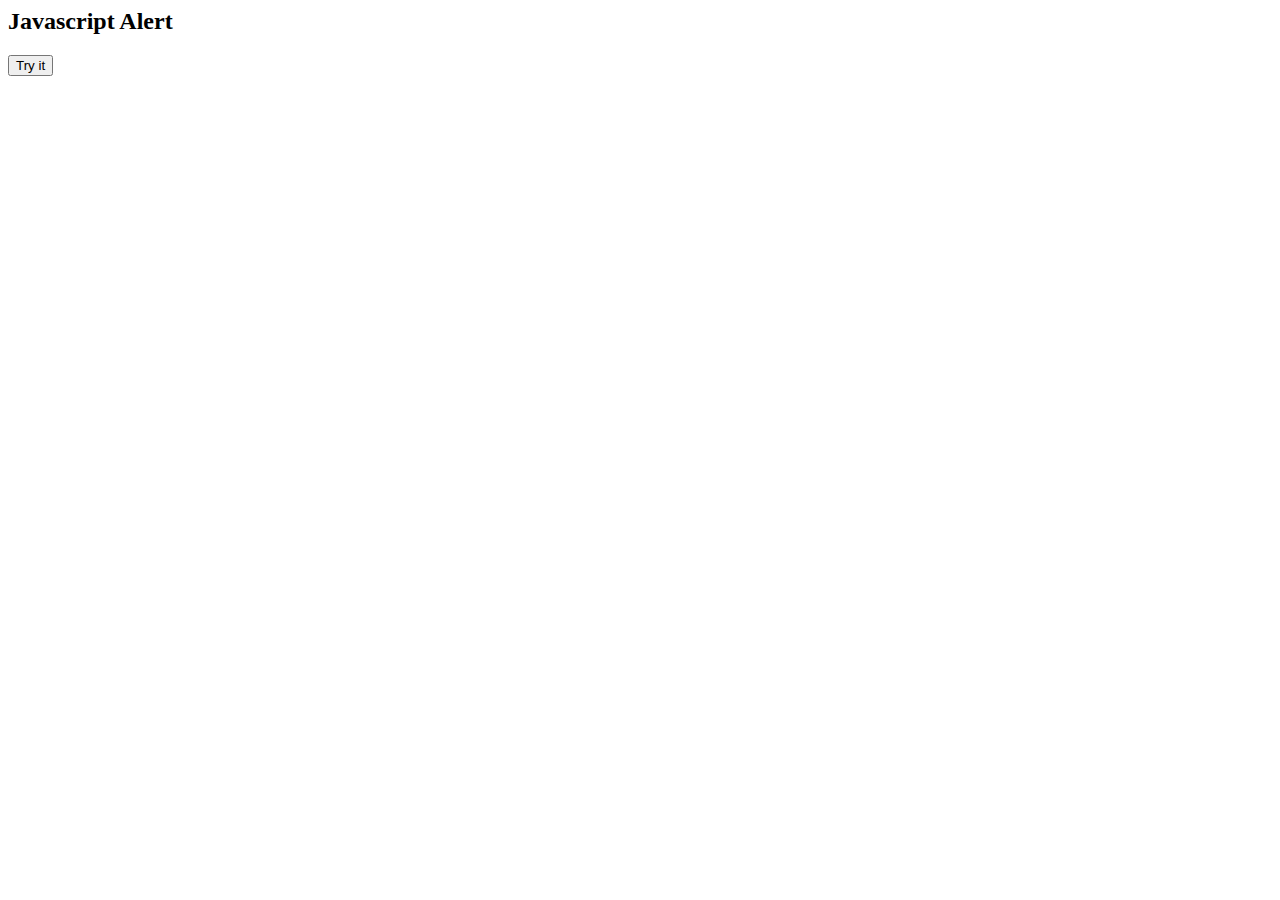
<file: alert.html>
<html>
    <head>
        <body>
            <h2>Javascript Alert</h2>
            <button onclick="myFunction()">Try it</button>
            <script>
                function myFunction(){
                    alert("I'm alerting you...");
                }
            </script>
        </body>
    </head>
</html>
</file>
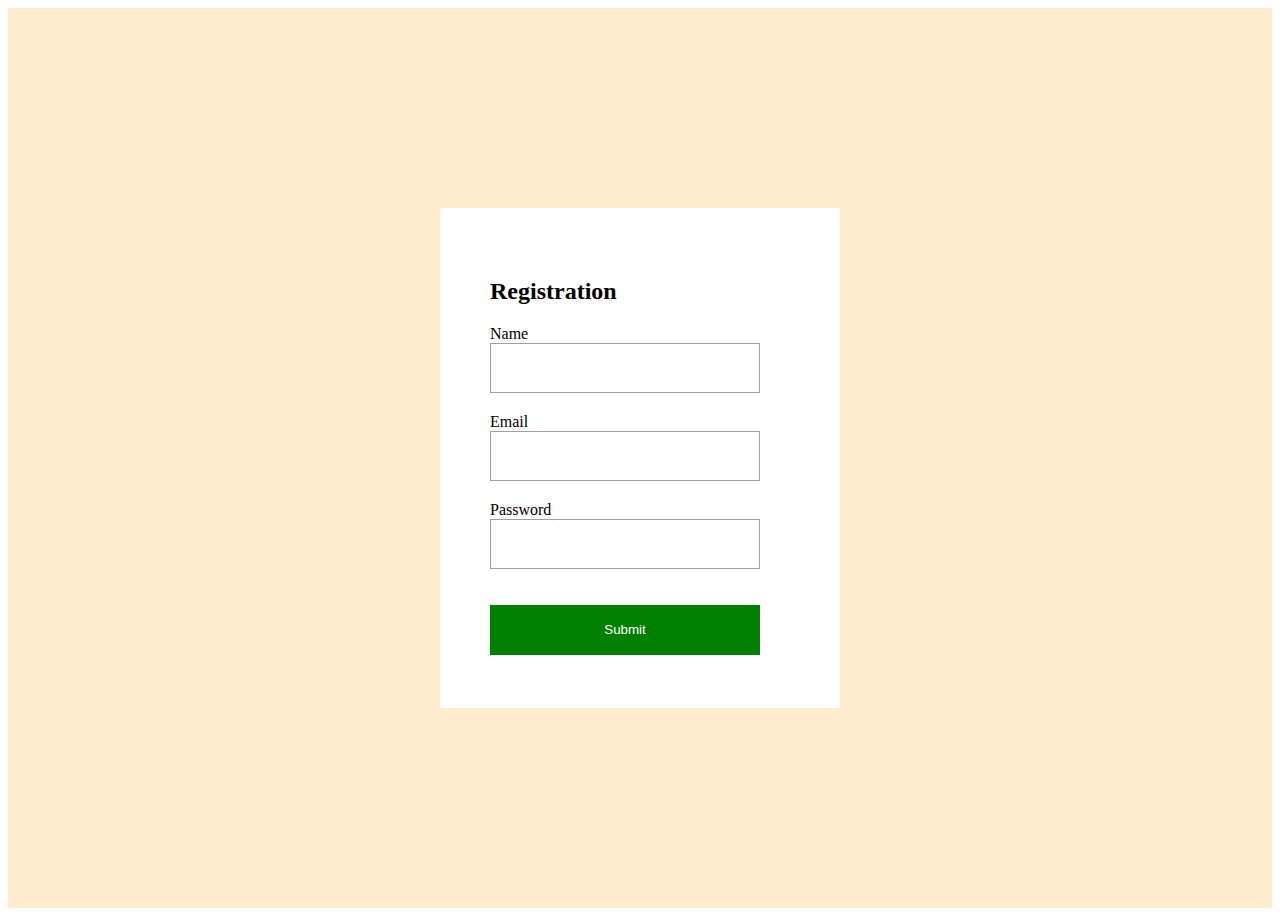
<file: form.html>
<html>
  <title>Registration page</title>
  <style>
    .container {
      height: 100vh;
      width: 100%;
      background-color: blanchedalmond;
      display: flex;
      justify-content: center;
      align-items: center;
    }
    .form {
      height: 400px;
      width: 300px;
      background-color: white;
      padding: 50px;
    }
    input {
      height: 50px;
      width: 90%;
      margin-bottom: 20px;
      border: 1px solid rgb(170, 156, 156);
    }
    button {
      height: 50px;
      width: 90%;
      border: none;
      background-color: green;
      color: white;
    }
  </style>
  <body>
    <div class="container">
      <div class="form">
        <h2>Registration</h2>
        <form>
          <label>Name</label><br />
          <input id="name" type="text" />
          <br />
          <label>Email</label><br />
          <input id="email" type="email" />
          <br />
          <label>Password</label><br />
          <input id="pass" type="password" />
        </form>
        <button onclick="savedata()">Submit</button>
      </div>
    </div>
  </body>
  <script>
    function savedata() {
      let name = document.getElementById("name").value;
      let email = document.getElementById("email").value;
      let pass = document.getElementById("pass").value;
      if (name == "") {
        alert("Please enter name");
      } else if (email == "") {
        alert("please enter email");
      } else if (pass == "") {
        alert("please enter password");
      } else {
        alert("success" + name + email + pass);
      }
    }
  </script>
</html>
</file>
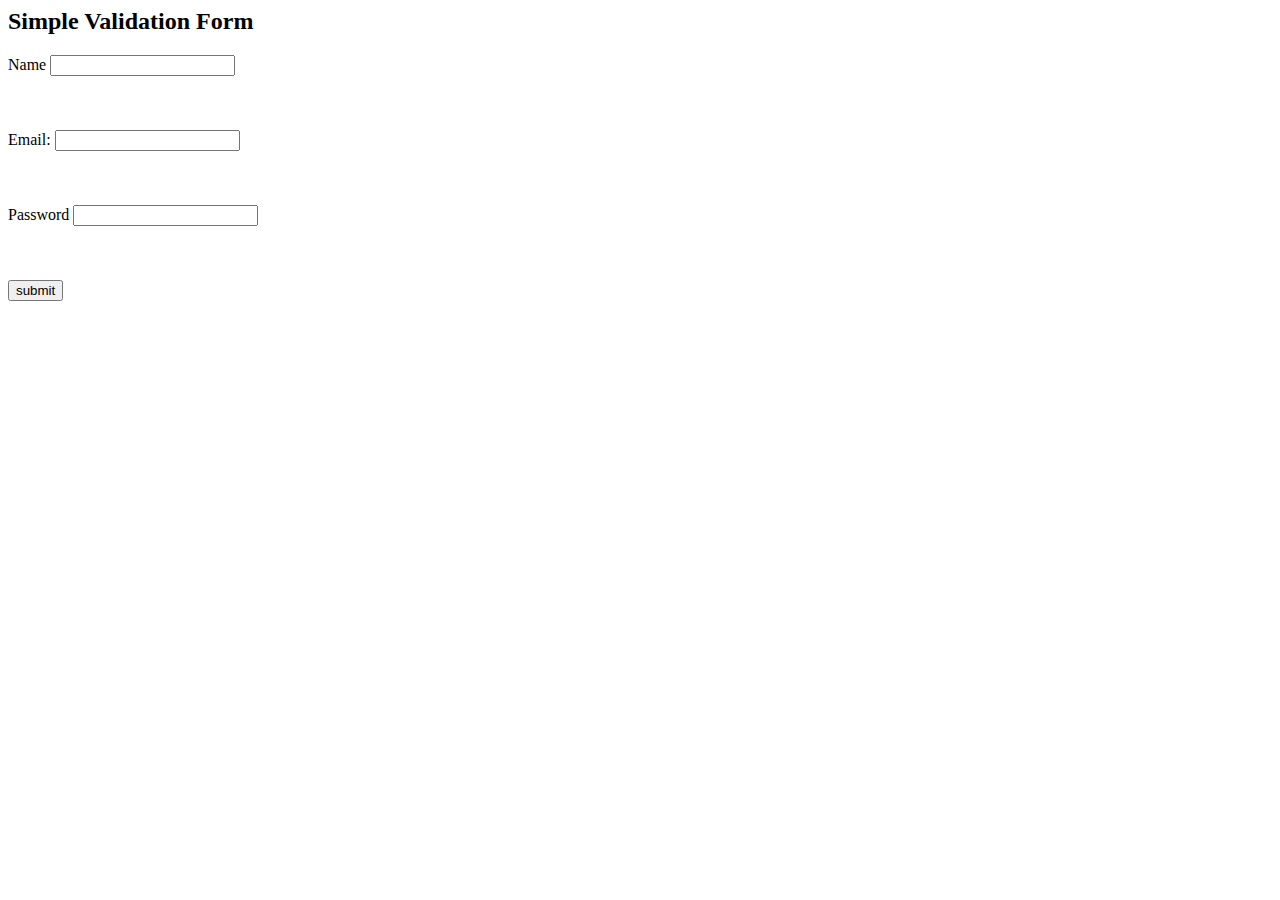
<file: Validation.html>
<html>
    <head>
        <title>Validation Form</title>
        <style>
            .error{
                color:red;
                display:none;

            }
        </style>
    </head>
    <body>
        <h2>Simple Validation Form</h2>
        <form id="myForm"onsubmit="return ValidateForm()">
            <label for="name">Name</label>
            <input type="text"id="name"><br><br>
            <span id="nameError" class="error">Please enter your name</span><br><br>
        <label for="email">Email:</label>
        <input type="text" id="email"name="email"><br><br>
        <span id="emailError" class="error">Please enter a valid</span><br><br>
        <label for="password">Password</label>
        <input type="password"id="password"name="password"><br><br>
        <span id="passwordError" class="error">Please enter your password</span><br><br>
        <input type="submit" value="submit">
        </form>
        <script>
        function ValidateForm(){
            let isValid=true;

        document.getElementById("nameError").style.display="none";
       document.getElementById("emailError").style.display="none";
       document.getElementById("passwordError").style.display="none";  
   
       let name="document.getElementById"("name").value.trim();
       let email="document.getElementById"("email").value.trim();
       let password="document.getElementById"("password").value.trim();
 
  if(name === ""){
    document.getElementById("nameError").style.display="block";
 isValid="false";
  }
 
  if(email === "" || !email.includes('@')|| !email.includes('.')){
    document.getElementById("emailError").style.display="block";
    isValid="false";
  }
  if(password === ""){
    document.getElementById("passwordError").style.display="block";
    isValid="false";
  }
  return isValid;
}
  </body>

</html>
</file>
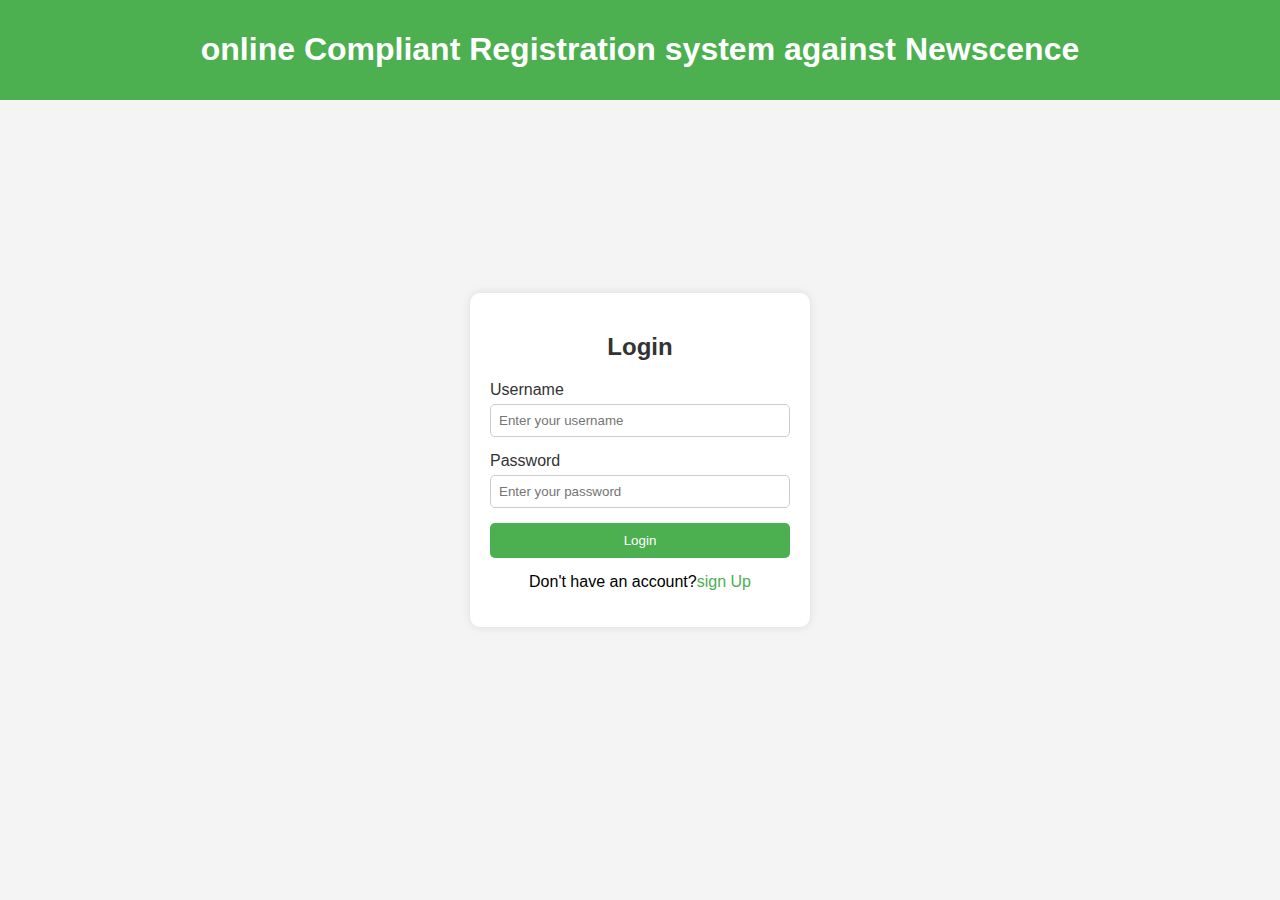
<file: html-project3/login.html>
<html>
    <head>
        <title>Login-online Compliant Registration</title>
    <link rel="stylesheet" href="login.css">
    </head>
<body>
    <header>
        <center><h1>online Compliant Registration system against Newscence</h1></center>
    </header>
    <main>
        <div class="cpy-container">
            <h2>Login</h2>
            <form action="/login"method="post">
                <div class="form-group">
 <label for="username">Username</label>
 <input type="text" id="username" name="username" placeholder="Enter your username"required>
            </div>
        <div class="form-group">
            <label for="password">Password</label>
            <input type="password" id="password"name="password"placeholder="Enter your password"required>
        </div>  
 <button type="submit">Login</button> 
 <p>Don't have an account?<a href="signup.html">sign Up</a></p>
        </form>
        </div>
    </main>
</body>
    </html>
</file>
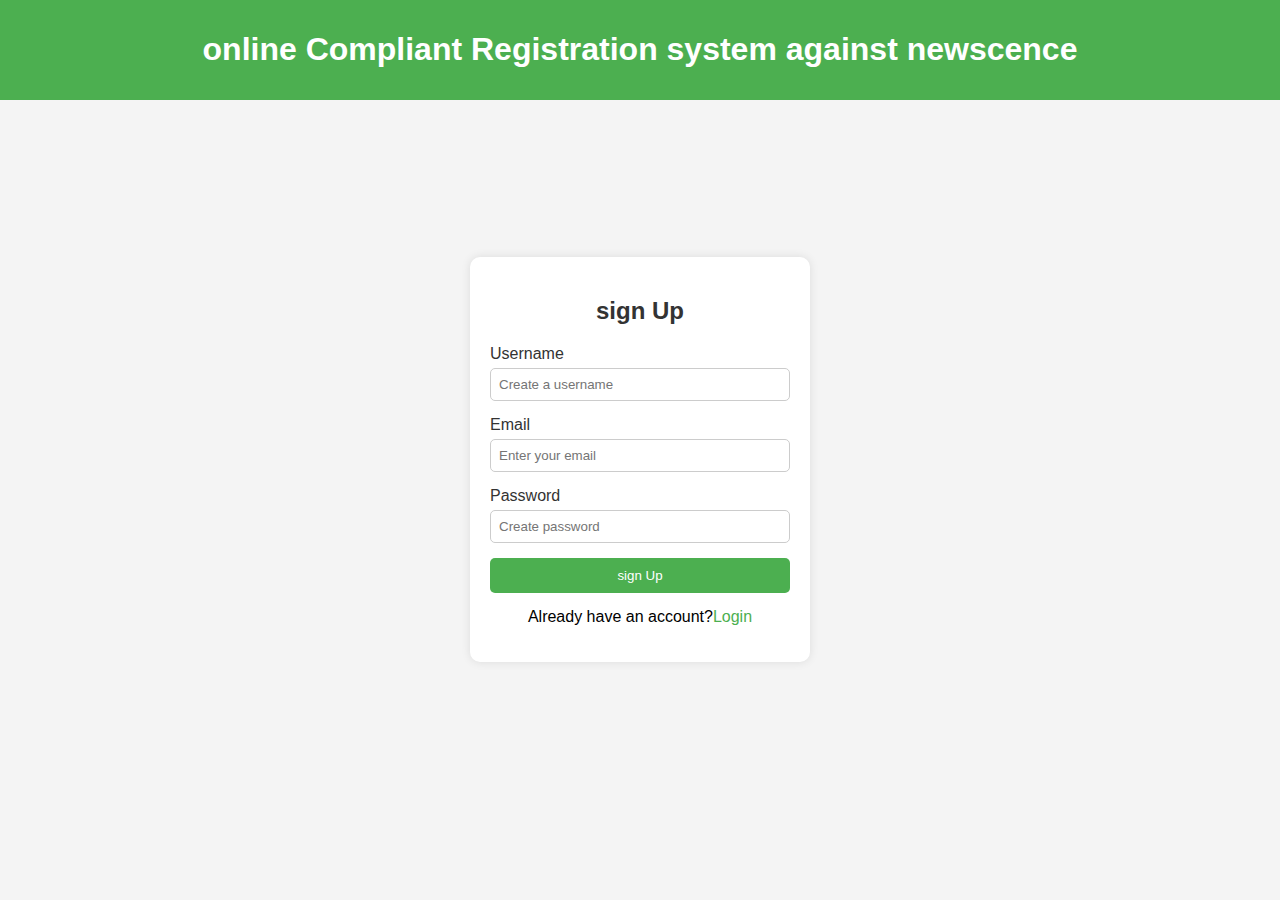
<file: html-project3/signup.html>
<html>
 <head>
    <title>
        <title>sign Up-online Compliant Registration</title>
        <link rel="stylesheet" href="signup.css">
    </title>
 </head>
           <body>
<header>
   <center> <h1>online Compliant Registration system against newscence</h1></center>
</header>
<main>
<div class="cpy-container">
    <h2>sign Up</h2>
    <form action="/signup"method="post">
        <div class="form-group">
            <label for="username">Username</label>
           <input type="text" id="username"placeholder="Create a username"required>
        </div>
        <div class="form-group">
            <label for="email">Email</label>
        <input type="email" id="email"name="email"placeholder="Enter your email"required>
        </div>
        <div class="form-group">
            <label for="password">Password</label>
            <input type="password" id="password"placeholder="Create password" required>
        </div>
        <button type="submit">sign Up</button>
    <p>Already have an account?<a href="login.html">Login</a></p>
    </form>
</div>
</main>
           </body>
     
</html>
</file>
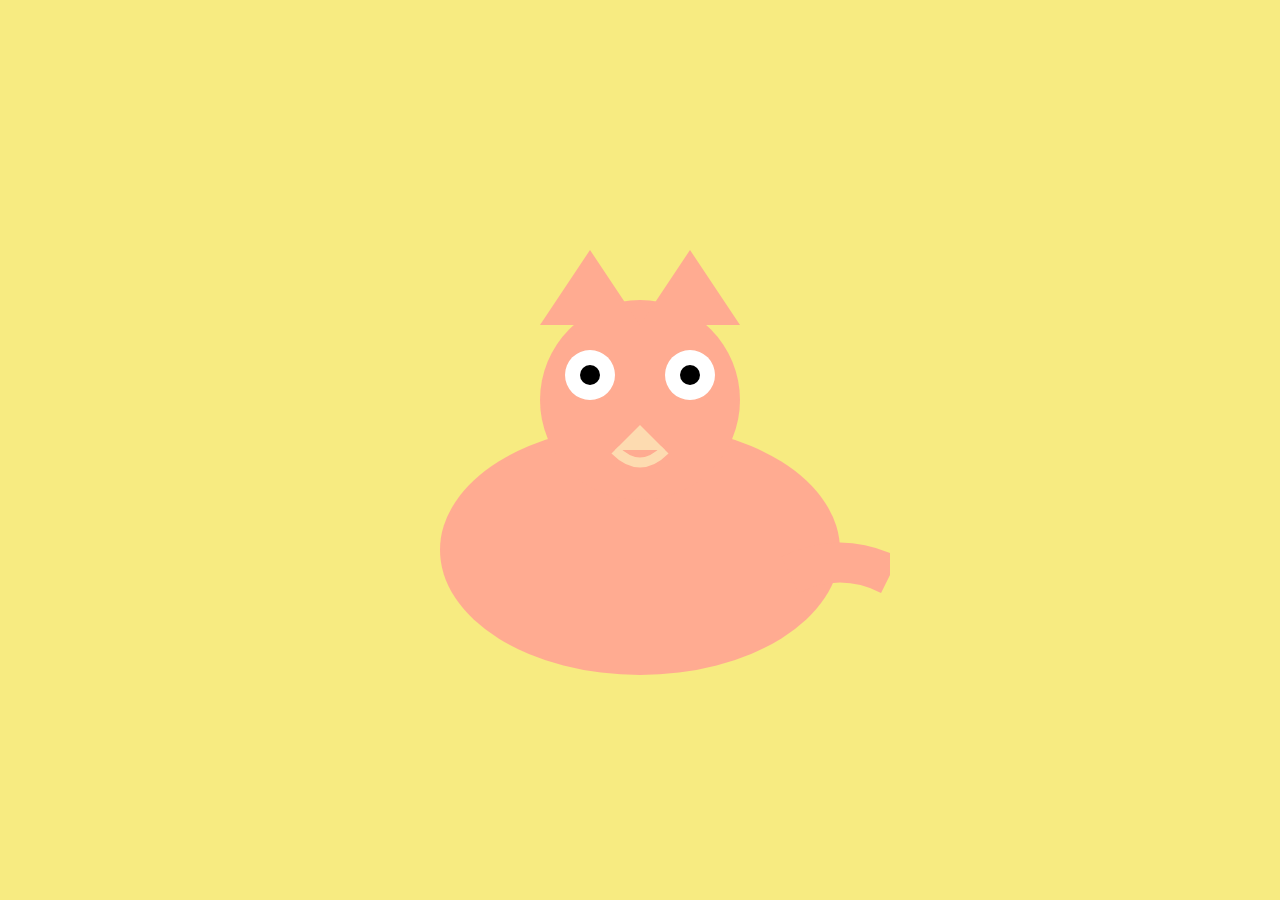
<file: pro4/animation.html>
<html >
<head>
    <title>Animated Cat</title>
    <link rel="stylesheet" href="animation.css">
</head>
<body>
    <div class="container">
        <svg class="cat" viewBox="0 0 100 100">
            <!-- Body -->
            <ellipse cx="50" cy="70" rx="40" ry="25" fill="#ffab91" />
            <!-- Head -->
            <circle cx="50" cy="40" r="20" fill="#ffab91" />
            <!-- Eyes -->
            <circle cx="40" cy="35" r="5" fill="#fff" />
            <circle cx="60" cy="35" r="5" fill="#fff" />
            <!-- Pupils -->
            <circle cx="40" cy="35" r="2" fill="#000" />
            <circle cx="60" cy="35" r="2" fill="#000" />
            <!-- Ears -->
            <polygon points="30,25 40,10 50,25" fill="#ffab91" />
            <polygon points="70,25 60,10 50,25" fill="#ffab91" />
            <!-- Nose -->
            <polygon points="50,45 45,50 55,50" fill="#fddbb0" />
            <!-- Mouth -->
            <path d="M45,50 Q50,55 55,50" stroke="#fddbb0" stroke-width="2" fill="none" />
            <!-- Tail -->
            <path d="M80,75 Q90,70 100,75" stroke="#ffab91" stroke-width="8" fill="none" />
        </svg>
    </div>
</body>
</html>
</file>
<file: html-project3/login.css>
body {
    font-family: Arial, sans-serif;
    background-color: #f4f4f4;
    margin: 0;
    padding: 0;
}

header {
    background-color: #4CAF50;
    color: white;
    padding: 10px 0;
    text-align: center;
}

main {
    display: flex;
    justify-content: center;
    align-items: center;
    height: 80vh;
}

.cpy-container {
    background-color: white;
    padding: 20px;
    border-radius: 10px;
    box-shadow: 0 0 10px rgba(0, 0, 0, 0.1);
    width: 300px;
}

.cpy-container h2 {
    margin-bottom: 20px;
    color: #333;
    text-align: center;
}

.form-group {
    margin-bottom: 15px;
}

.form-group label {
    display: block;
    margin-bottom: 5px;
    color: #333;
}

.form-group input {
    width: 100%;
    padding: 8px;
    box-sizing: border-box;
    border: 1px solid #ccc;
    border-radius: 5px;
}

button {
    width: 100%;
    padding: 10px;
    background-color: #4CAF50;
    color: white;
    border: none;
    border-radius: 5px;
    cursor: pointer;
}

button:hover {
    background-color: #45a049;
}

p {
    margin-top: 15px;
    text-align: center;
}

p a {
    color: #4CAF50;
    text-decoration: none;
}

p a:hover {
    text-decoration: underline;
}
</file>
<file: html-project3/signup.css>
body {
    font-family: Arial, sans-serif;
    background-color: #f4f4f4;
    margin: 0;
    padding: 0;
}

header {
    background-color: #4CAF50;
    color: white;
    padding: 10px 0;
    text-align: center;
}

main {
    display: flex;
    justify-content: center;
    align-items: center;
    height: 80vh;
}

.cpy-container {
    background-color: white;
    padding: 20px;
    border-radius: 10px;
    box-shadow: 0 0 10px rgba(0, 0, 0, 0.1);
    width: 300px;
}

.cpy-container h2 {
    margin-bottom: 20px;
    color: #333;
    text-align: center;
}

.form-group {
    margin-bottom: 15px;
}

.form-group label {
    display: block;
    margin-bottom: 5px;
    color: #333;
}

.form-group input {
    width: 100%;
    padding: 8px;
    box-sizing: border-box;
    border: 1px solid #ccc;
    border-radius: 5px;
}

button {
    width: 100%;
    padding: 10px;
    background-color: #4CAF50;
    color: white;
    border: none;
    border-radius: 5px;
    cursor: pointer;
}

button:hover {
    background-color: #45a049;
}

p {
    margin-top: 15px;
    text-align: center;
}

p a {
    color: #4CAF50;
    text-decoration: none;
}

p a:hover {
    text-decoration: underline;
}
</file>
<file: pro4/animation.css>
body {
    margin: 0;
    overflow: hidden;
    background-color: #f7eb81;
    display: flex;
    justify-content: center;
    align-items: center;
    height: 100vh;
}

.container {
    position: relative;
}

.cat {
    width: 500px;
    height: 500px;
    animation: walk 10s linear infinite;
}

@keyframes walk {
    0% {
        transform: translateX(-100vw) rotate(0deg);
    }
    50% {
        transform: translateX(50vw) rotate(10deg);
    }
    100% {
        transform: translateX(100vw) rotate(0deg);
    }
}
</file>
